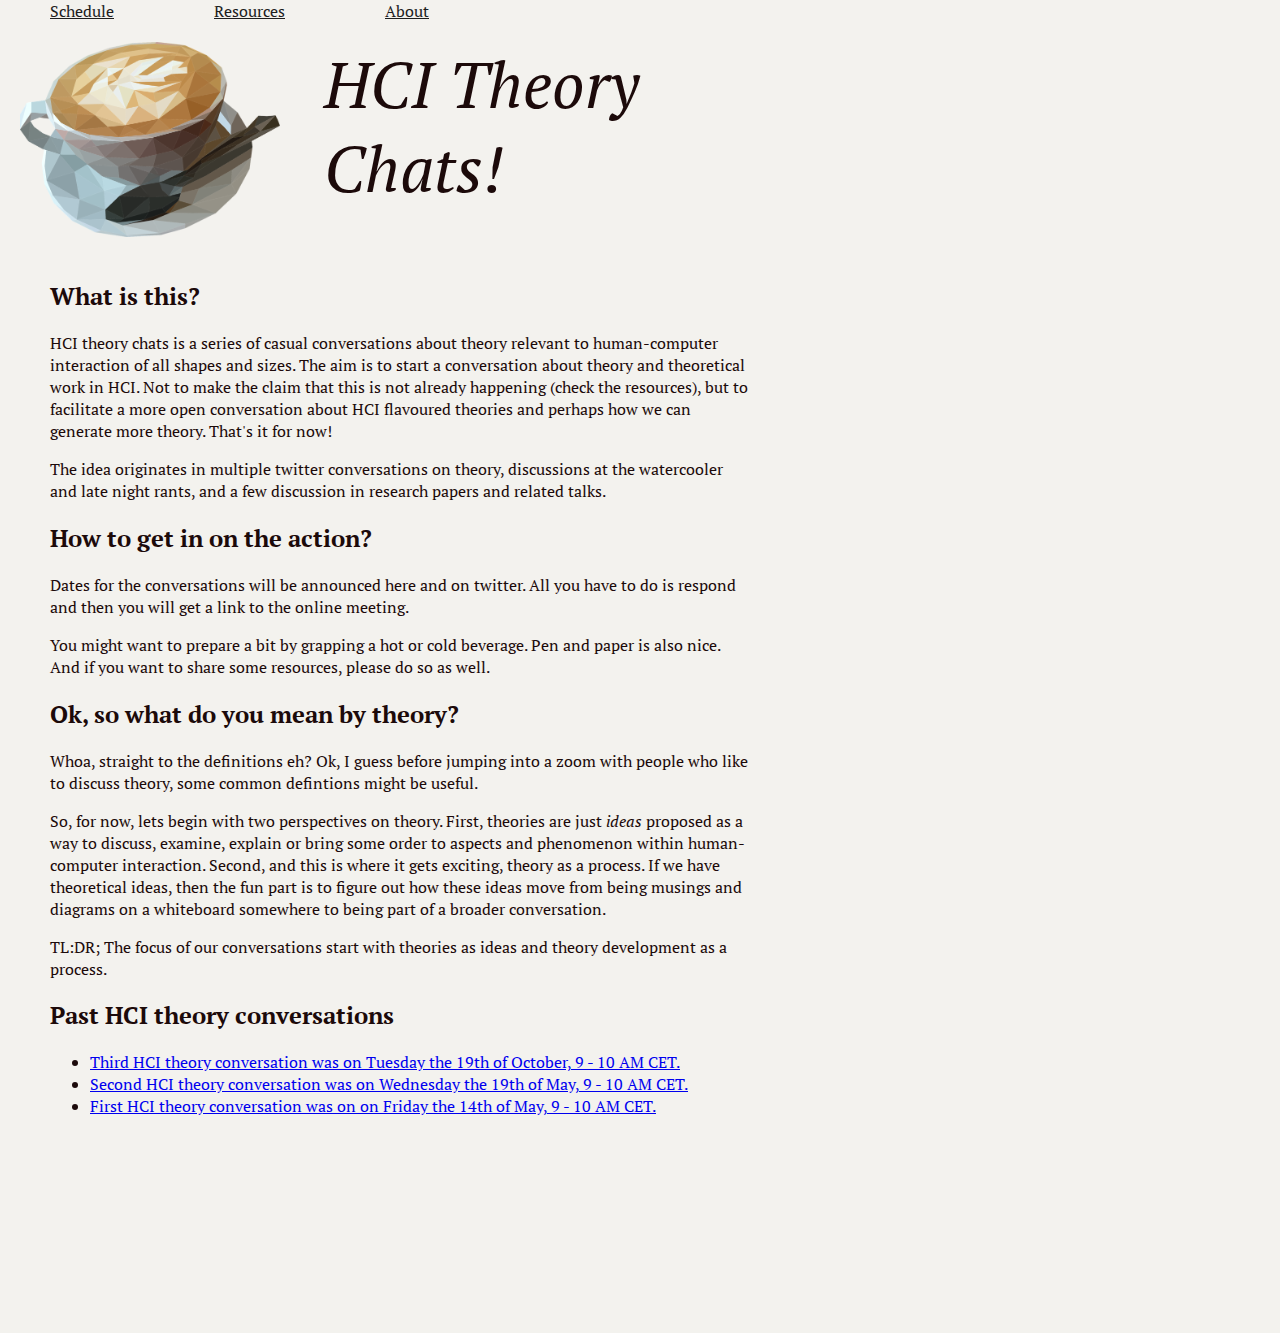
<file: index.html>
<html>
<head>
    <link href="https://fonts.googleapis.com/css2?family=PT+Serif&display=swap" rel="stylesheet">   
    <link rel="stylesheet" href="style.css">
    <meta charset="utf-8"/>
</head>
<body>
    <div id="header">
        <a href="schedule.html">Schedule</a><a href="resources.html">Resources</a><a
            href="/">About</a><br />
        <img src="images/coffee.png" width="260px" alt="coffee cup"><!-- Image by <a href="https://pixabay.com/users/dawnydawny-2157612/?utm_source=link-attribution&amp;utm_medium=referral&amp;utm_campaign=image&amp;utm_content=2460226">dawnydawny</a> from <a href="https://pixabay.com/?utm_source=link-attribution&amp;utm_medium=referral&amp;utm_campaign=image&amp;utm_content=2460226">Pixabay</a>-->
            <h1><i>HCI Theory Chats!</i></h1>
    </div>
    <div id="text">
        <h2>What is this?</h2>
        <p>HCI theory chats is a series of casual conversations about theory relevant to human-computer
            interaction of all shapes and sizes. The aim is to start a conversation about theory and theoretical work in
            HCI. Not to make the claim that this is not already happening (check the resources), but to facilitate a
            more open conversation about HCI flavoured theories and perhaps how we can generate more theory. That&#39;s
            it for now!</p>
        <p>The idea originates in multiple twitter conversations on theory, discussions at the watercooler and late
            night rants, and a few discussion in research papers and related talks. </p>
        <h2>How to get in on the action?</h2>
        <p>Dates for the conversations will be announced here and on twitter. All you have to do is respond and then you
            will get a link to the online meeting. </p>
        <p>You might want to prepare a bit by grapping a hot or cold beverage. Pen and paper is also nice. And if you
            want to share some resources, please do so as well.</p>
        <h2>Ok, so what do you mean by theory?</h2>
        <p>Whoa, straight to the definitions eh? Ok, I guess before jumping into a zoom with people who like to discuss
            theory, some common defintions might be useful. </p>
        <p>So, for now, lets begin with two perspectives on theory. First, theories are just <em>ideas</em> proposed as
            a way to discuss, examine, explain or bring some order to aspects and phenomenon within human-computer
            interaction. Second, and this is where it gets exciting, theory as a process. If we have theoretical ideas,
            then the fun part is to figure out how these ideas move from being musings and diagrams on a whiteboard
            somewhere to being part of a broader conversation. </p>
        <p>TL:DR; The focus of our conversations start with theories as ideas and theory development as a process. </p>

        <h2>Past HCI theory conversations</h2>
        <ul>
            <li><a href="hci-theory-conversations-session-3.html">Third HCI theory conversation was on Tuesday the 19th of October, 9 - 10 AM CET.</a></li>
            <li><a href="hci-theory-conversations-session-2.html">Second HCI theory conversation was on Wednesday the 19th of May, 9 - 10 AM CET.</a></li>
            <li><a href="hci-theory-conversations-session-1.html">First HCI theory conversation was on on Friday the 14th of May, 9 - 10 AM CET.</a></li>
        </ul>
    </div>
</body>


</html>
</file>
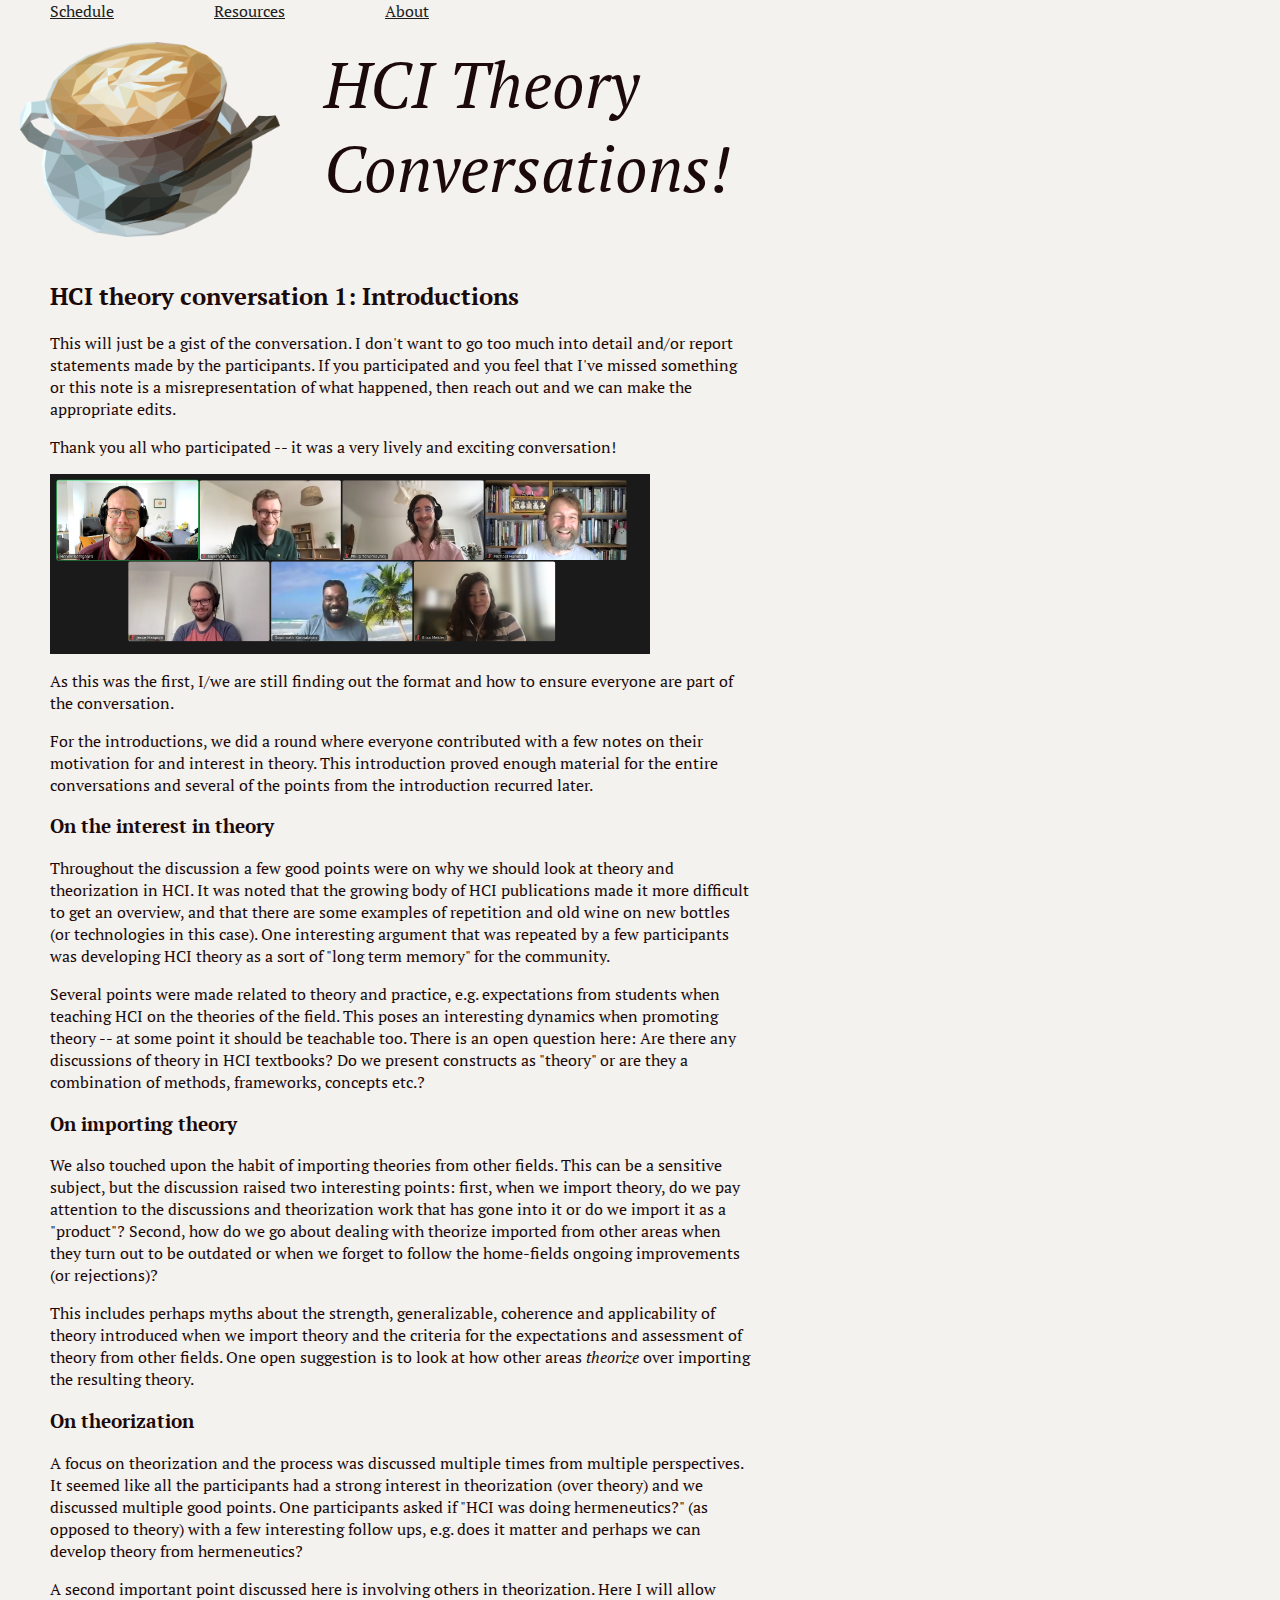
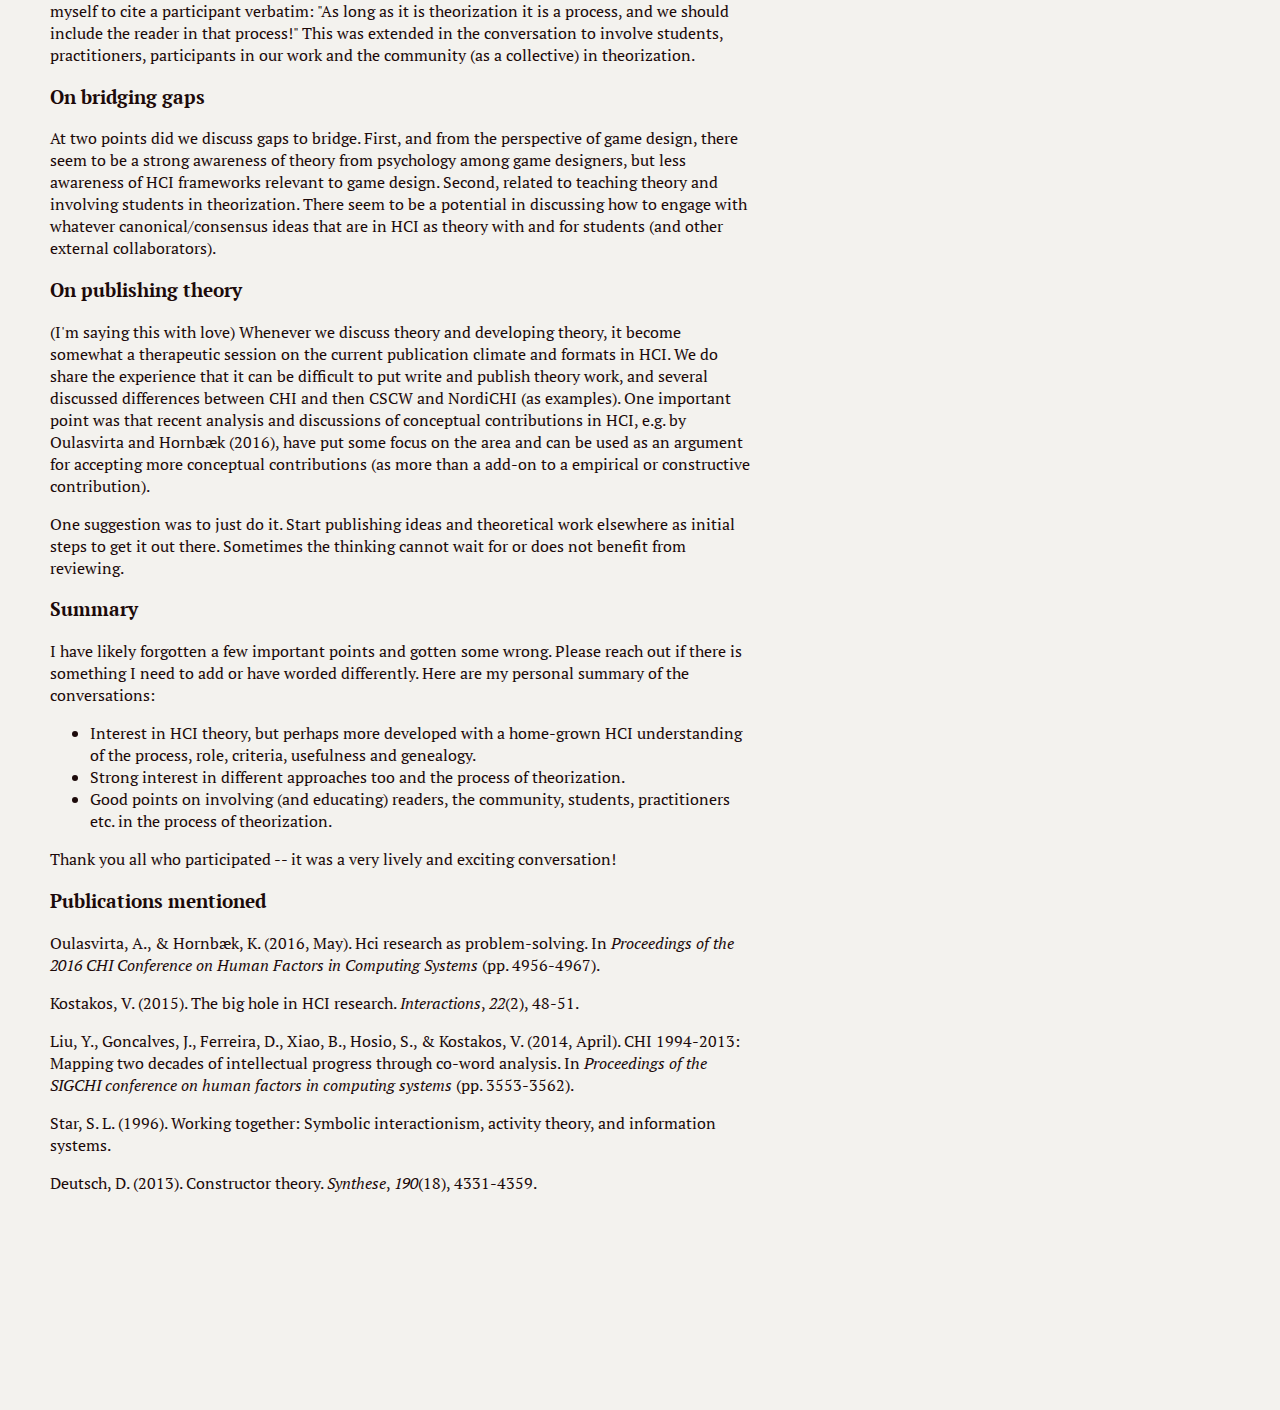
<file: hci-theory-conversations-session-1.html>
<html>
<head>
    <link href="https://fonts.googleapis.com/css2?family=PT+Serif&display=swap" rel="stylesheet">   
    <link rel="stylesheet" href="style.css">
    <meta charset="utf-8"/>
</head>
<body>
    <div id="header">
        <a href="schedule.html">Schedule</a><a href="resources.html">Resources</a><a
            href="/">About</a><br />
        <img src="images/coffee.png" width="260px" alt="coffee cup"><!-- Image by <a href="https://pixabay.com/users/dawnydawny-2157612/?utm_source=link-attribution&amp;utm_medium=referral&amp;utm_campaign=image&amp;utm_content=2460226">dawnydawny</a> from <a href="https://pixabay.com/?utm_source=link-attribution&amp;utm_medium=referral&amp;utm_campaign=image&amp;utm_content=2460226">Pixabay</a>-->
            <h1><i>HCI Theory Conversations!</i></h1>
    </div>
    <div id="text">
       
        <h2>HCI theory conversation 1: Introductions</h2>
        <p>This will just be a gist of the conversation. I don&#39;t want to go too much into detail and/or report statements made by the participants. If you participated and you feel that I&#39;ve missed something or this note is a misrepresentation of what happened, then reach out and we can make the appropriate edits.</p>
<p>Thank you all who participated -- it was a very lively and exciting conversation!</p>
<img class="participants" src="images/theory-coffee-1.png" width="600px" alt="participants from the first session">
<p>As this was the first,  I/we are still finding out the format and how to ensure everyone are part of the conversation. </p>
<p>For the introductions, we did a round where everyone contributed with a few notes on their motivation for and interest in theory. This introduction proved enough material for the entire conversations and several of the points from the introduction recurred later.</p>
<h3>On the interest in theory</h3>
<p>Throughout the discussion a few good points were on why we should look at theory and theorization in HCI. It was noted that the growing body of HCI publications made it more difficult to get an overview, and that there are some examples of repetition and old wine on new bottles (or technologies in this case). One interesting argument that was repeated by a few participants was developing HCI theory as a sort of &quot;long term memory&quot; for the community. </p>
<p>Several points were made related to theory and practice, e.g. expectations from students when teaching HCI on the theories of the field. This poses an interesting dynamics when promoting theory -- at some point it should be teachable too. There is an open question here: Are there any discussions of theory in HCI textbooks? Do we present constructs as &quot;theory&quot; or are they a combination of methods, frameworks, concepts etc.? </p>
<h3>On importing theory</h3>
<p>We also touched upon the habit of importing theories from other fields. This can be a sensitive subject, but the discussion raised two interesting points: first, when we import theory, do we pay attention to the discussions and theorization work that has gone into it or do we import it as a &quot;product&quot;? Second, how do we go about dealing with theorize imported from other areas when they turn out to be outdated or when we forget to follow the home-fields ongoing improvements (or rejections)?</p>
<p>This includes perhaps myths about the strength, generalizable, coherence and applicability of theory introduced when we import theory and the criteria for the expectations and assessment of theory from other fields. One open suggestion is to look at how other areas <em>theorize</em> over importing the resulting theory. </p>
<h3>On theorization</h3>
<p>A focus on theorization and the process was discussed multiple times from multiple perspectives. It seemed like all the participants had a strong interest in theorization (over theory) and we discussed multiple good points. One participants asked if &quot;HCI was doing hermeneutics?&quot; (as opposed to theory) with a few interesting follow ups, e.g. does it matter and perhaps we can develop theory from hermeneutics?  </p>
<p>A second important point discussed here is involving others in theorization. Here I will allow myself to cite a participant verbatim: &quot;As long as it is theorization it is a process, and we should include the reader in that process!&quot;  This was extended in the conversation to involve students, practitioners, participants in our work and the community (as a collective) in theorization. </p>
<h3>On bridging gaps </h3>
<p>At two points did we discuss gaps to bridge. First, and from the perspective of game design, there seem to be a strong awareness of theory from psychology among game designers, but less  awareness of HCI frameworks relevant to game design. Second, related to teaching theory and involving students in theorization. There seem to be a potential in discussing how to engage with whatever canonical/consensus ideas that are in HCI as theory with and for students (and other external collaborators). </p>
<h3>On publishing theory</h3>
<p>(I'm saying this with love) Whenever we discuss theory and developing theory, it become somewhat a therapeutic session on the current publication climate and formats in HCI. We do share the experience that it can be difficult to put  write and publish theory work, and several discussed differences between CHI and then CSCW and NordiCHI (as examples). One important point was that recent analysis and discussions of conceptual contributions in HCI, e.g. by Oulasvirta and Hornbæk (2016),  have put some focus on the area and can be used as an argument for accepting more conceptual contributions (as more than a add-on to a empirical or constructive contribution).</p>
<p>One suggestion was to just do it. Start publishing ideas and theoretical work elsewhere as initial steps to get it out there. Sometimes the thinking cannot wait for or does not benefit from reviewing.</p>
<h3>Summary</h3>
<p>I have likely forgotten a few important points and gotten some wrong. Please reach out if there is something I need to add or have worded differently. Here are my personal summary of the conversations:</p>
<ul>
<li>Interest in HCI theory, but perhaps more developed with a home-grown HCI understanding of the process, role, criteria, usefulness and genealogy.</li>
<li>Strong interest in different approaches too and the process of theorization. </li>
<li>Good points on involving (and educating) readers, the community,  students, practitioners etc. in the process of theorization.</li>
</ul>
<p>Thank you all who participated -- it was a very lively and exciting conversation!</p>
<h3>Publications mentioned</h3>
<p>Oulasvirta, A., &amp; Hornbæk, K. (2016, May). Hci research as problem-solving. In <em>Proceedings of the 2016 CHI Conference on Human Factors in Computing Systems</em> (pp. 4956-4967).</p>
<p>Kostakos, V. (2015). The big hole in HCI research. <em>Interactions</em>, <em>22</em>(2), 48-51.</p>
<p>Liu, Y., Goncalves, J., Ferreira, D.,  Xiao, B., Hosio, S., &amp; Kostakos, V. (2014, April). CHI 1994-2013:  Mapping two decades of intellectual progress through co-word analysis.  In <em>Proceedings of the SIGCHI conference on human factors in computing systems</em> (pp. 3553-3562).</p>
<p>Star, S. L. (1996). Working together: Symbolic interactionism, activity theory, and information systems.</p>
<p>Deutsch, D. (2013). Constructor theory. <em>Synthese</em>, <em>190</em>(18), 4331-4359. </p>

    </div>
</body>


</html>
</file>
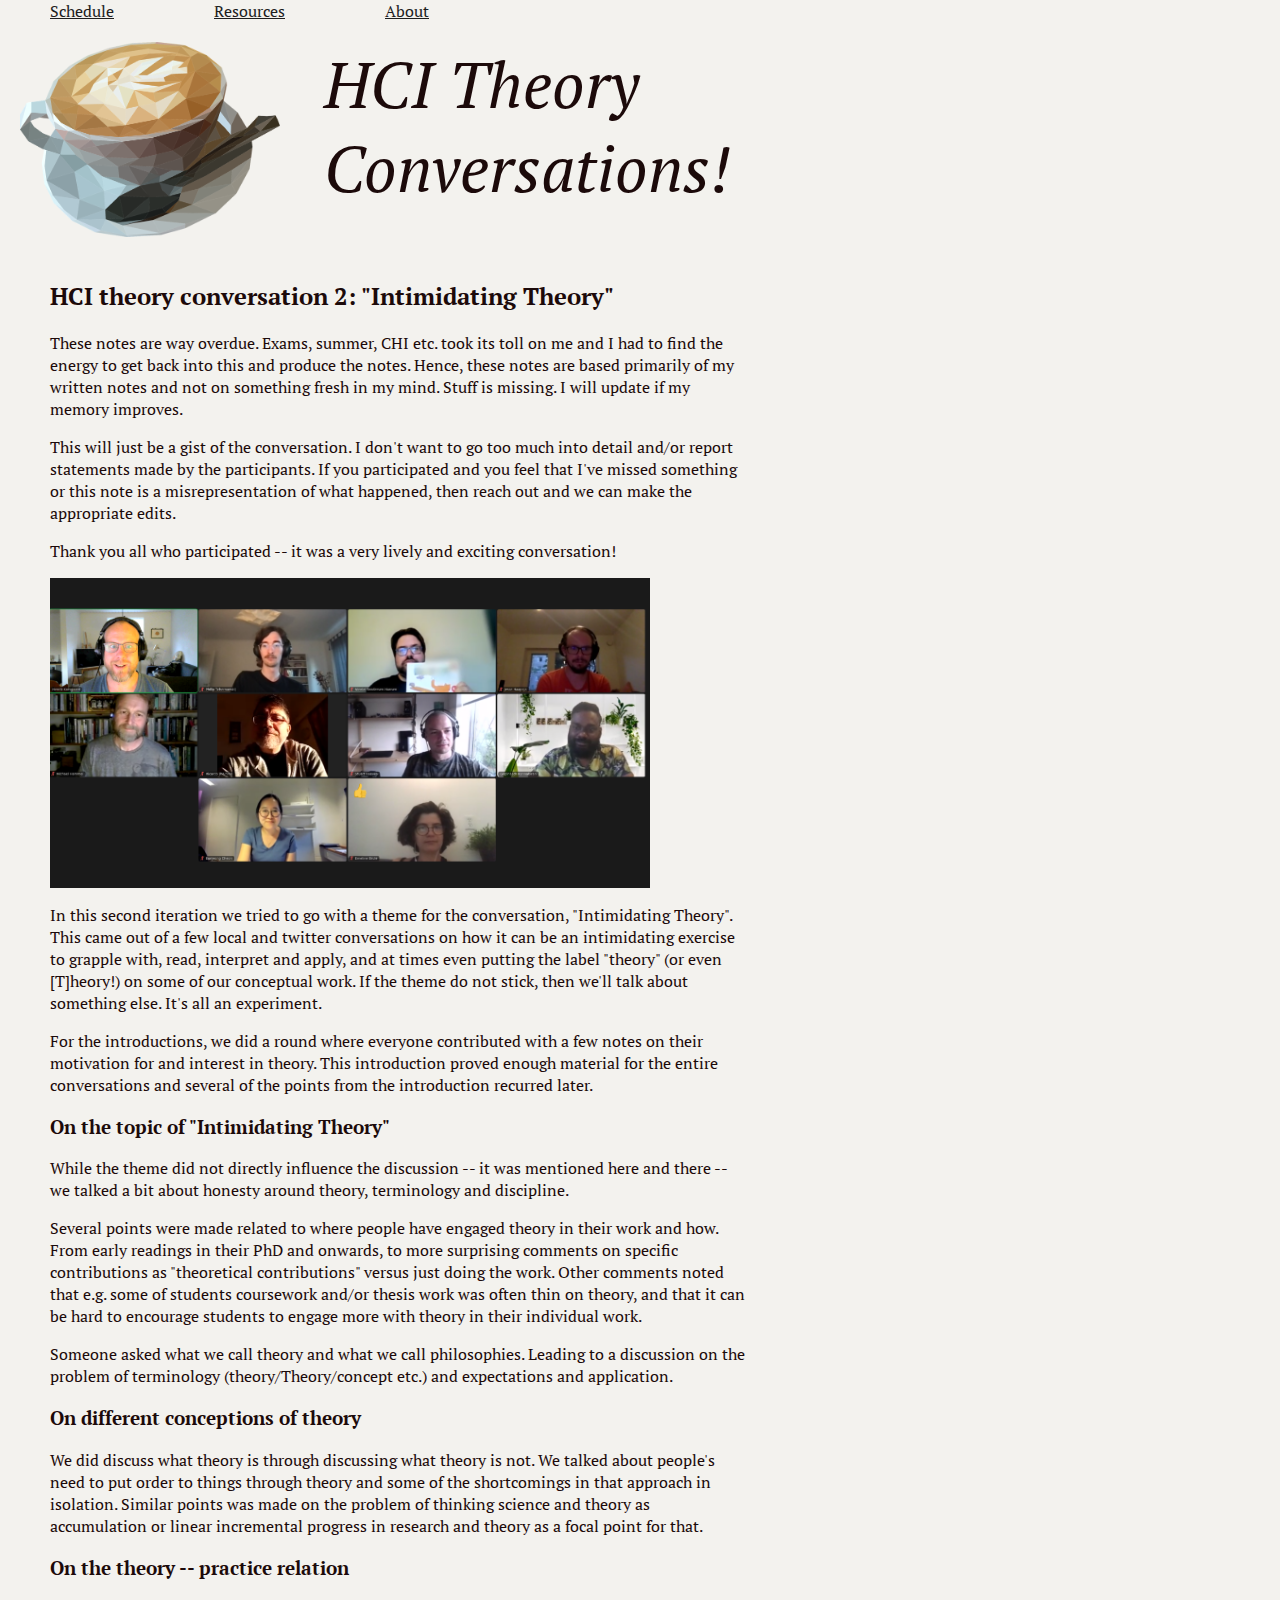
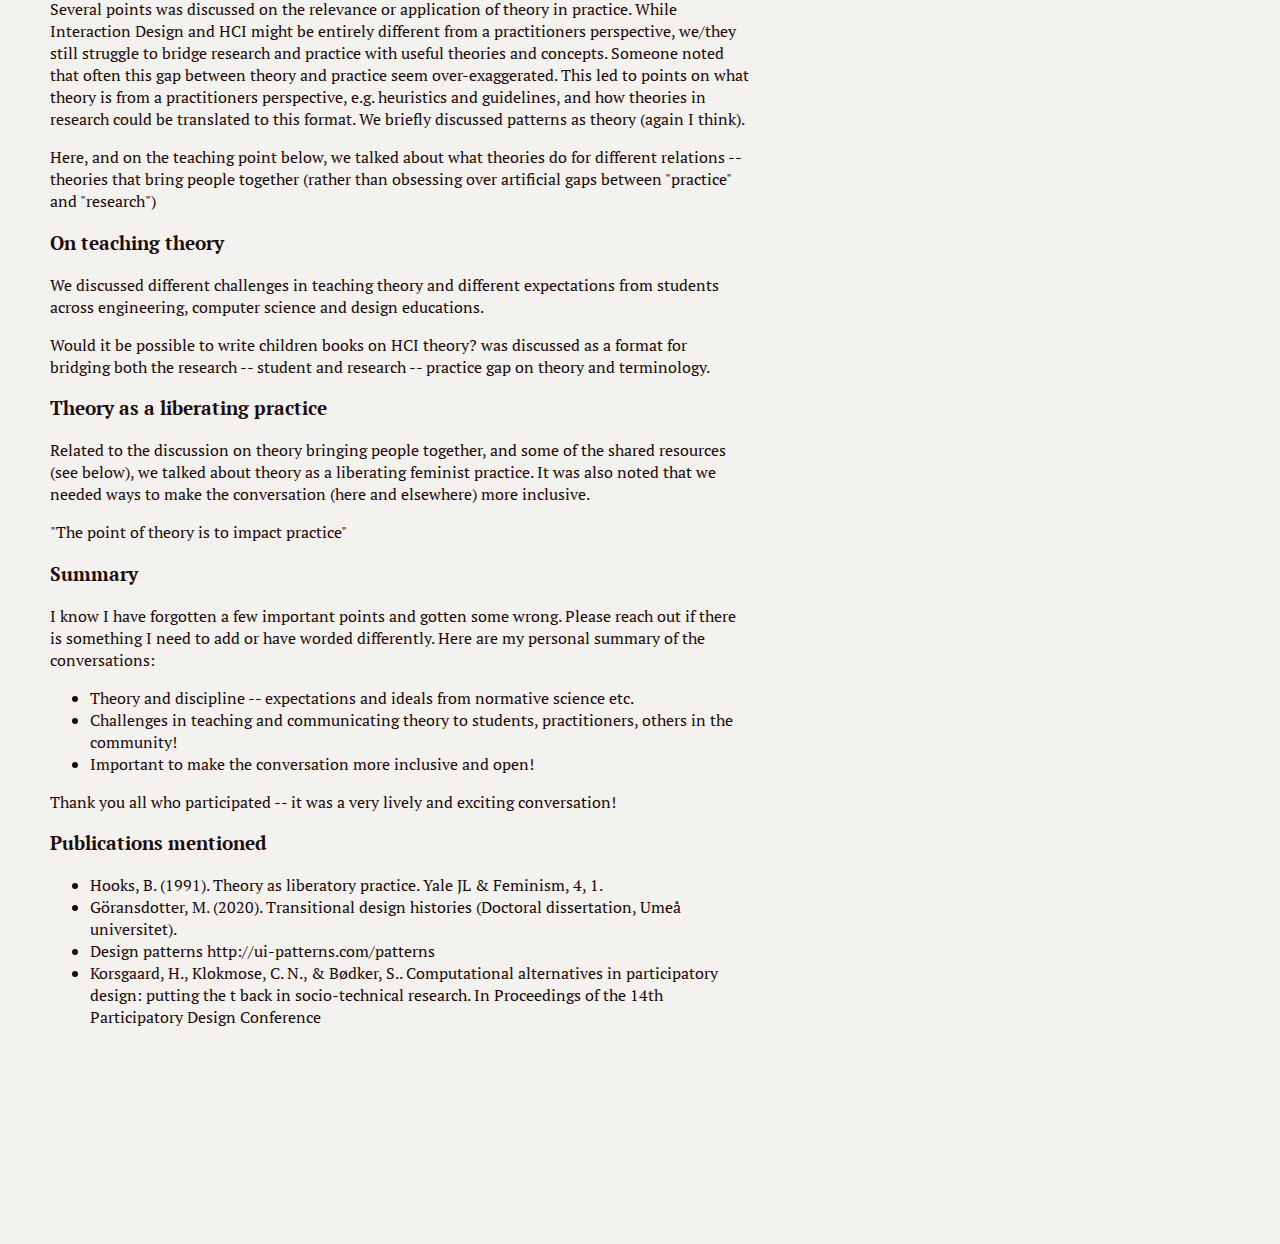
<file: hci-theory-conversations-session-2.html>
<html>
<head>
    <link href="https://fonts.googleapis.com/css2?family=PT+Serif&display=swap" rel="stylesheet">   
    <link rel="stylesheet" href="style.css">
    <meta charset="utf-8"/>
</head>
<body>
    <div id="header">
        <a href="schedule.html">Schedule</a><a href="resources.html">Resources</a><a
            href="/">About</a><br />
        <img src="images/coffee.png" width="260px" alt="coffee cup"><!-- Image by <a href="https://pixabay.com/users/dawnydawny-2157612/?utm_source=link-attribution&amp;utm_medium=referral&amp;utm_campaign=image&amp;utm_content=2460226">dawnydawny</a> from <a href="https://pixabay.com/?utm_source=link-attribution&amp;utm_medium=referral&amp;utm_campaign=image&amp;utm_content=2460226">Pixabay</a>-->
            <h1><i>HCI Theory Conversations!</i></h1>
    </div>
    <div id="text">
       
        <h2>HCI theory conversation 2: "Intimidating Theory"</h2>
        <p>These notes are way overdue. Exams, summer, CHI etc. took its toll on me and I had to find the energy to get back into this and produce the notes. Hence, these notes are based primarily of my written notes and not on something fresh in my mind. Stuff is missing. I will update if my memory improves.</p>
        
        <p>This will just be a gist of the conversation. I don&#39;t want to go too much into detail and/or report statements made by the participants. If you participated and you feel that I&#39;ve missed something or this note is a misrepresentation of what happened, then reach out and we can make the appropriate edits.</p>
<p>Thank you all who participated -- it was a very lively and exciting conversation!</p>
<img class="participants" src="images/theory-coffee-2.png" width="600px" alt="participants from the second session">

<p>In this second iteration we tried to go with a theme for the conversation, "Intimidating Theory". This came out of a few local and twitter conversations on how it can be an intimidating exercise to grapple with, read, interpret and apply, and at times even putting the label "theory" (or even [T]heory!) on some of our conceptual work. If the theme do not stick, then we'll talk about something else. It's all an experiment.</p>
<p>For the introductions, we did a round where everyone contributed with a few notes on their motivation for and interest in theory. This introduction proved enough material for the entire conversations and several of the points from the introduction recurred later.</p>

<h3>On the topic of "Intimidating Theory"</h3>
<p>While the theme did not directly influence the discussion -- it was mentioned here and there -- we talked a bit about honesty around theory, terminology and discipline.</p>
<p>Several points were made related to where people have engaged theory in their work and how. From early readings in their PhD and onwards, to more surprising comments on specific contributions as "theoretical contributions" versus just doing the work. Other comments noted that e.g. some of students coursework and/or thesis work was often thin on theory, and that it can be hard to encourage students to engage more with theory in their individual work.</p>
<p>Someone asked what we call theory and what we call philosophies. Leading to a discussion on the problem of terminology (theory/Theory/concept etc.) and expectations and application.</p>

<h3>On different conceptions of theory</h3>
<p>We did discuss what theory is through discussing what theory is not.  We talked about people's need to put order to things through theory and  some of the shortcomings in that approach in isolation. Similar points  was made on the problem of thinking science and theory as accumulation  or linear incremental progress in research and theory as a focal point for that.</p>

<h3>On the theory -- practice relation</h3>
<p>Several points was discussed on the relevance or application of theory in practice. While Interaction Design and HCI might be entirely different from a practitioners perspective, we/they still struggle to bridge research and practice with useful theories and concepts. Someone noted that often this gap between theory and practice seem over-exaggerated. This led to points on what theory is from a practitioners perspective, e.g. heuristics and guidelines, and how theories in research could be translated to this format. We briefly discussed patterns as theory (again I think).</p>
<p>Here, and on the teaching point below, we talked about what theories do for different relations -- theories that bring people together (rather than obsessing over artificial gaps between "practice" and "research")</p>

<h3>On teaching theory</h3>
<p>We discussed different challenges in teaching theory and different expectations from students across engineering, computer science and design educations.</p>
<p>Would it be possible to write children books on HCI theory? was  discussed as a format for bridging both the research -- student and  research -- practice gap on theory and terminology.</p>

<h3>Theory as a liberating practice</h3>
<p>Related to the discussion on theory bringing people together, and some of the shared resources (see below), we talked about theory as a liberating feminist practice. It was also noted that we needed ways to make the conversation (here and elsewhere) more inclusive.</p>
<p>"The point of theory is to impact practice"</p>

<h3>Summary</h3>
<p>I know I have forgotten a few important points and gotten some wrong. Please reach out if there is something I need to add or have worded differently. Here are my personal summary of the conversations:</p>
<ul>
<li>Theory and discipline -- expectations and ideals from normative science etc.</li>
<li>Challenges in teaching and communicating theory to students, practitioners, others in the community!</li>
<li>Important to make the conversation more inclusive and open!</li>
</ul>
<p>Thank you all who participated -- it was a very lively and exciting conversation!</p>
<h3>Publications mentioned</h3>
<ul>
<li>Hooks, B. (1991). Theory as liberatory practice. Yale JL & Feminism, 4, 1.</li>
<li>Göransdotter, M. (2020). Transitional design histories (Doctoral dissertation, Umeå universitet).</li>
<li>Design patterns http://ui-patterns.com/patterns</li>
<li>Korsgaard, H., Klokmose, C. N., & Bødker, S.. Computational alternatives in participatory design: putting the t back in socio-technical research. In Proceedings of the 14th Participatory Design Conference</li>
</ul>
</div>
</body>


</html>
</file>
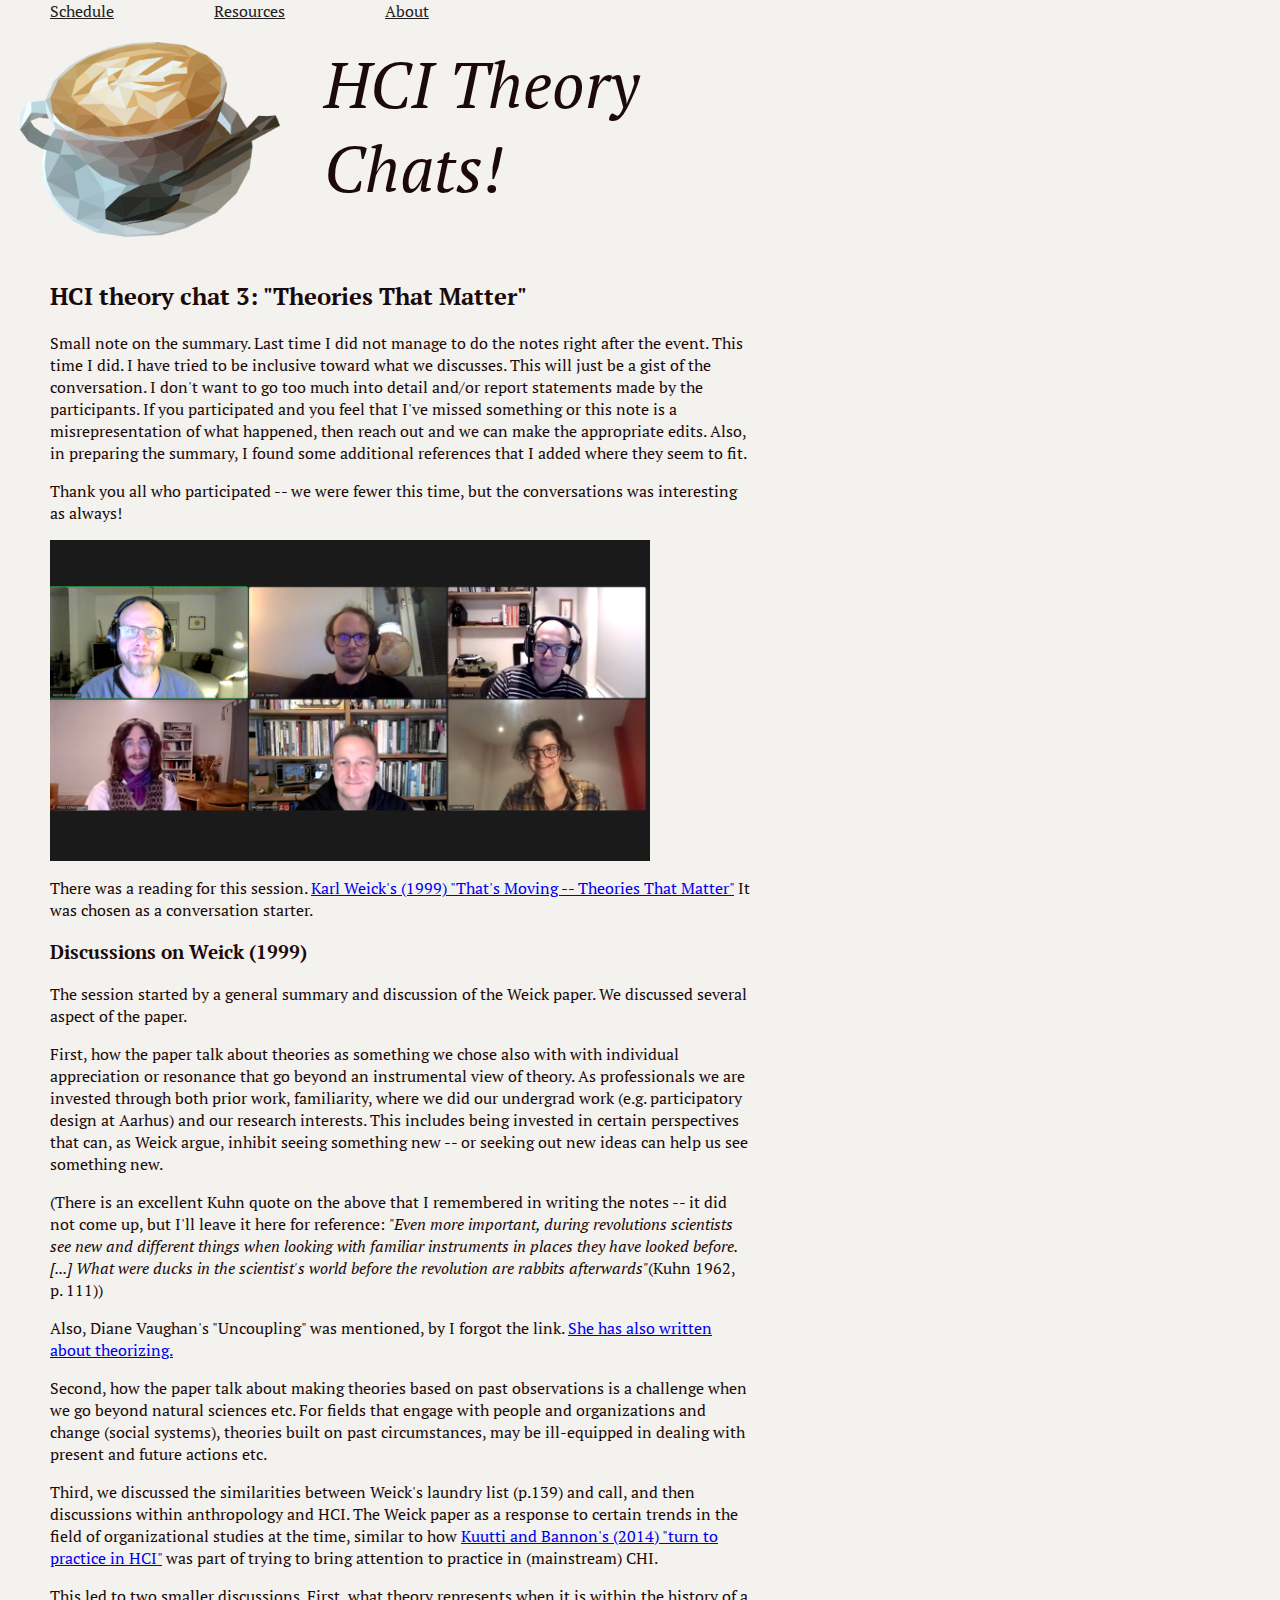
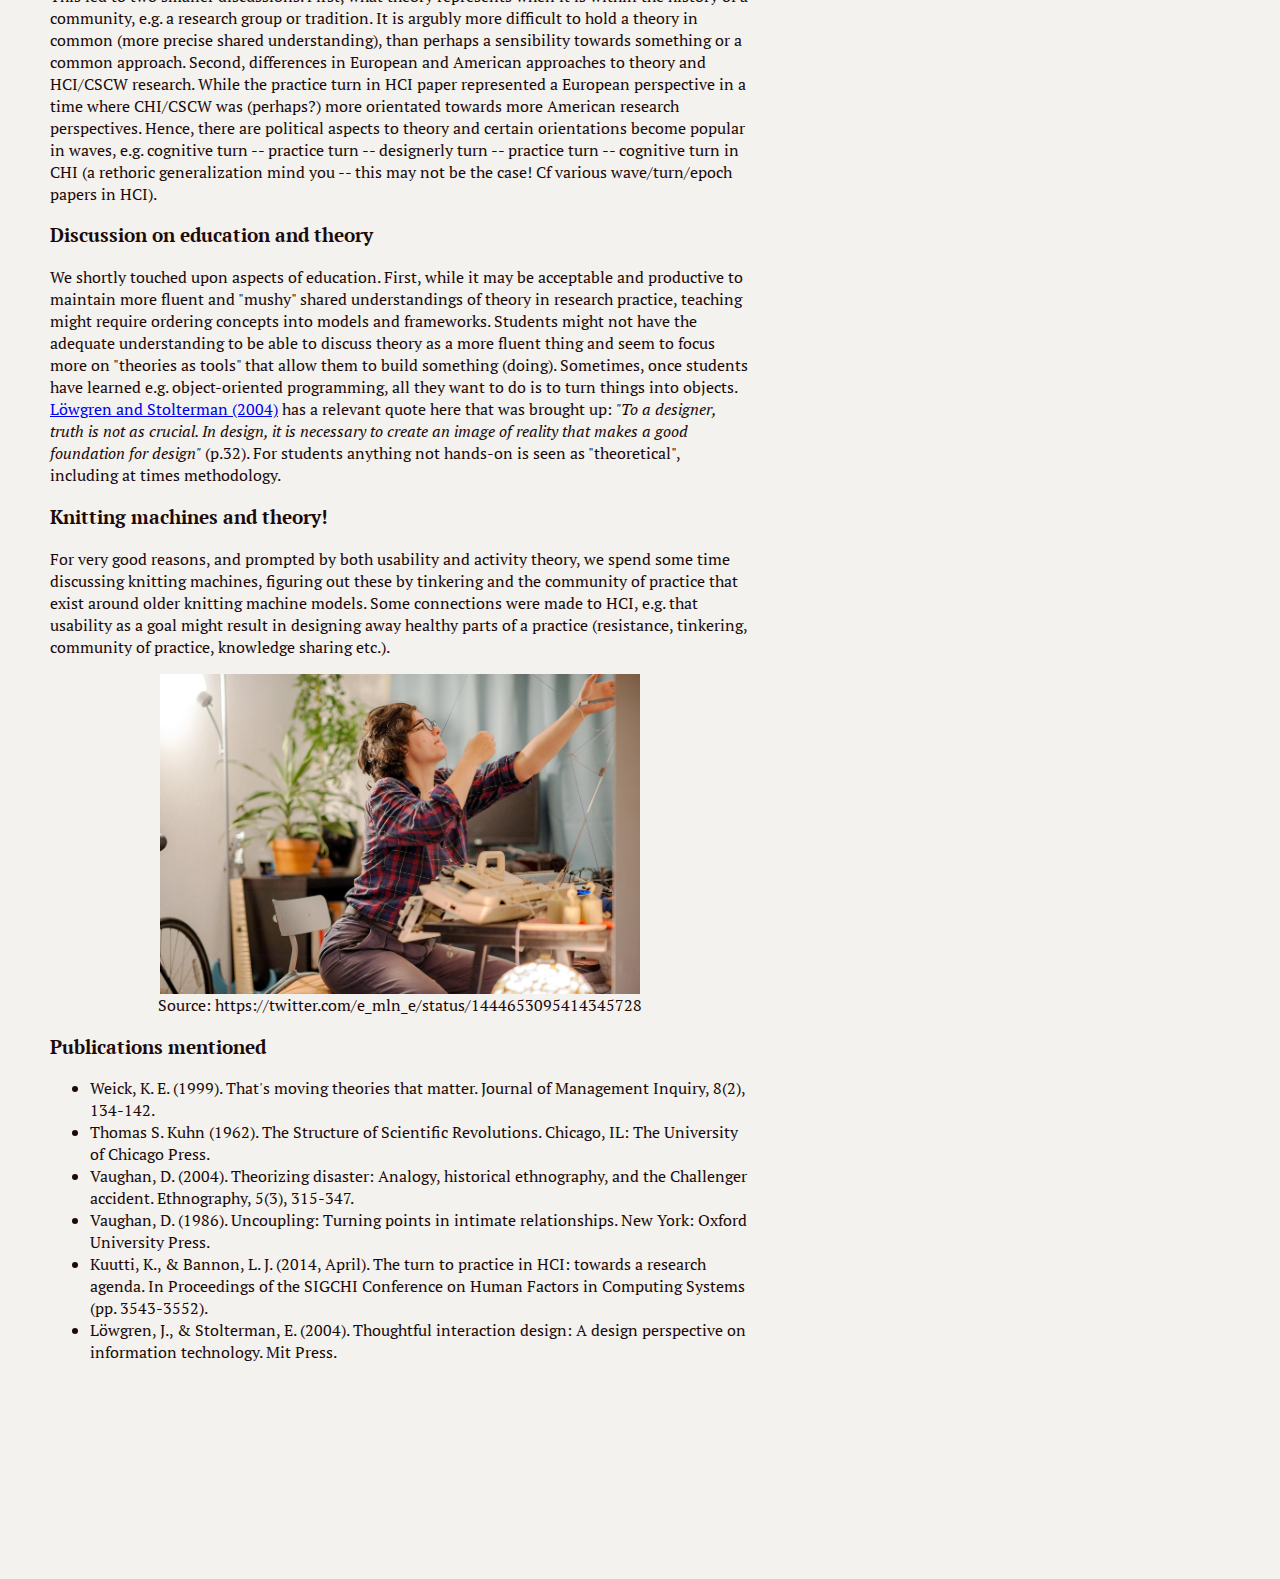
<file: hci-theory-conversations-session-3.html>
<html>
<head>
    <link href="https://fonts.googleapis.com/css2?family=PT+Serif&display=swap" rel="stylesheet">   
    <link rel="stylesheet" href="style.css">
    <meta charset="utf-8"/>
</head>
<body>
    <div id="header">
        <a href="schedule.html">Schedule</a><a href="resources.html">Resources</a><a
            href="/">About</a><br />
        <img src="images/coffee.png" width="260px" alt="coffee cup"><!-- Image by <a href="https://pixabay.com/users/dawnydawny-2157612/?utm_source=link-attribution&amp;utm_medium=referral&amp;utm_campaign=image&amp;utm_content=2460226">dawnydawny</a> from <a href="https://pixabay.com/?utm_source=link-attribution&amp;utm_medium=referral&amp;utm_campaign=image&amp;utm_content=2460226">Pixabay</a>-->
            <h1><i>HCI Theory Chats!</i></h1>
    </div>
    <div id="text">
       
        <h2>HCI theory chat 3: "Theories That Matter"</h2>
        <p>Small note on the summary. Last time I did not manage to do the notes right after the event. This time I did. I have tried to be inclusive toward what we discusses. This will just be a gist of the conversation. I don&#39;t want to go too much into detail and/or report statements made by the participants. If you participated and you feel that I&#39;ve missed something or this note is a misrepresentation of what happened, then reach out and we can make the appropriate edits. Also, in preparing the summary, I found some additional references that I added where they seem to fit.</p>
<p>Thank you all who participated -- we were fewer this time, but the conversations was interesting as always!</p>
<img class="participants" src="images/theory-coffee-3.png" width="600px" alt="participants from the third session">

<p>There was a reading for this session. <a href="https://journals.sagepub.com/doi/pdf/10.1177/105649269982005">Karl Weick's (1999) "That's Moving -- Theories That Matter"</a> It was chosen as a conversation starter. </p>

<h3>Discussions on Weick (1999)</h3>
<p>The session started by a general summary and discussion of the Weick paper.  We discussed several aspect of the paper.</p>
<p>First, how the paper talk about theories as something we chose also with with individual appreciation or resonance that go beyond an instrumental view of theory. As professionals we are invested through both prior work, familiarity, where we did our undergrad work (e.g. participatory design at Aarhus) and our research interests. This includes being invested in certain perspectives that can, as Weick argue, inhibit seeing something new -- or seeking out new ideas can help us see something new.</p>

<p>(There is an excellent Kuhn quote on the above that I remembered in writing the notes -- it did not come up, but I'll leave it here for reference: <i>"Even more important, during revolutions scientists see new and different things when looking with familiar instruments in places they have looked before. [...] What were ducks in the scientist's world before the revolution are rabbits afterwards"</i>(Kuhn 1962, p. 111))</p>

<p>Also, Diane Vaughan's "Uncoupling" was mentioned, by I forgot the link. <a href="https://journals.sagepub.com/doi/pdf/10.1177/1466138104045659">She has also written about theorizing.</a></p>

<p>Second, how the paper talk about making theories based on past observations is a challenge when we go beyond natural sciences etc. For fields that engage with people and organizations and change (social systems), theories built on past circumstances, may be ill-equipped in dealing with present and future actions etc. </p>

<p>Third, we discussed the similarities between Weick's laundry list (p.139) and call, and then discussions within anthropology and HCI. The Weick paper as a response to certain trends in the field of organizational studies at the time, similar to how <a href="https://dl.acm.org/doi/abs/10.1145/2556288.2557111">Kuutti and Bannon's (2014) "turn to practice in HCI"</a> was part of trying to bring attention to practice in (mainstream) CHI.  
</p>

<p>
This led to two smaller discussions. First, what theory represents when it is within the history of a community, e.g. a research group or tradition. It is argubly more difficult to hold a theory in common (more precise shared understanding), than perhaps a sensibility towards something or a common approach. Second, differences in European and American approaches to theory and HCI/CSCW research. While the practice turn in HCI paper represented a European perspective in a time where CHI/CSCW was (perhaps?) more orientated towards more American research perspectives. Hence, there are political aspects to theory  and certain orientations become popular in waves, e.g. cognitive turn -- practice turn -- designerly turn -- practice turn -- cognitive turn in CHI (a rethoric generalization mind you -- this may not be the case! Cf various wave/turn/epoch papers in HCI). 
</p>

<h3>Discussion on education and theory</h3>
<p>We shortly touched upon aspects of education. First, while it may be acceptable and productive to maintain more fluent and "mushy" shared understandings of theory in research practice, teaching might require ordering concepts into models and frameworks. Students might not have the adequate understanding to be able to discuss theory as a more fluent thing and seem to focus more on "theories as tools" that allow them to build something (doing). Sometimes, once students have learned e.g. object-oriented programming, all they want to do is to turn things into objects. <a href="https://mitpress.mit.edu/books/thoughtful-interaction-design">Löwgren and Stolterman (2004)</a> has a relevant quote here that was brought up: <i>"To a designer, truth is not as crucial. In design, it is necessary to create an image of
reality that makes a good foundation for design"</i> (p.32). For students anything not hands-on is seen as "theoretical", including at times methodology.</p>

<h3>Knitting machines and theory!</h3>
<p>For very good reasons, and prompted by both usability and activity theory, we spend some time discussing  knitting machines, figuring out these by tinkering and the community of practice that exist around older knitting machine models. Some connections were made to HCI, e.g. that usability as a goal might result in designing away healthy parts of a practice (resistance, tinkering, community of practice, knowledge sharing etc.). </p>

<figure style="text-align:center;">
    <img class="participants" src="images/knitting-machine.jpeg" width="480px" alt="person using a knitting machine">
    <figcaption>Source: https://twitter.com/e_mln_e/status/1444653095414345728</figcaption>
</figure>

<h3>Publications mentioned</h3>
<ul>
<li>Weick, K. E. (1999). That's moving theories that matter. Journal of Management Inquiry, 8(2), 134-142.</li>
<li> Thomas S. Kuhn (1962). The Structure of Scientific Revolutions. Chicago, IL: The University of Chicago Press.</li>
<li>Vaughan, D. (2004). Theorizing disaster: Analogy, historical ethnography, and the Challenger accident. Ethnography, 5(3), 315-347.</li>
<li>Vaughan, D. (1986). Uncoupling: Turning points in intimate relationships. New York: Oxford University Press.</li>
<li>Kuutti, K., & Bannon, L. J. (2014, April). The turn to practice in HCI: towards a research agenda. In Proceedings of the SIGCHI Conference on Human Factors in Computing Systems (pp. 3543-3552).</li>
<li>Löwgren, J., & Stolterman, E. (2004). Thoughtful interaction design: A design perspective on information technology. Mit Press.</li>
</ul>
</div>
</body>


</html>
</file>
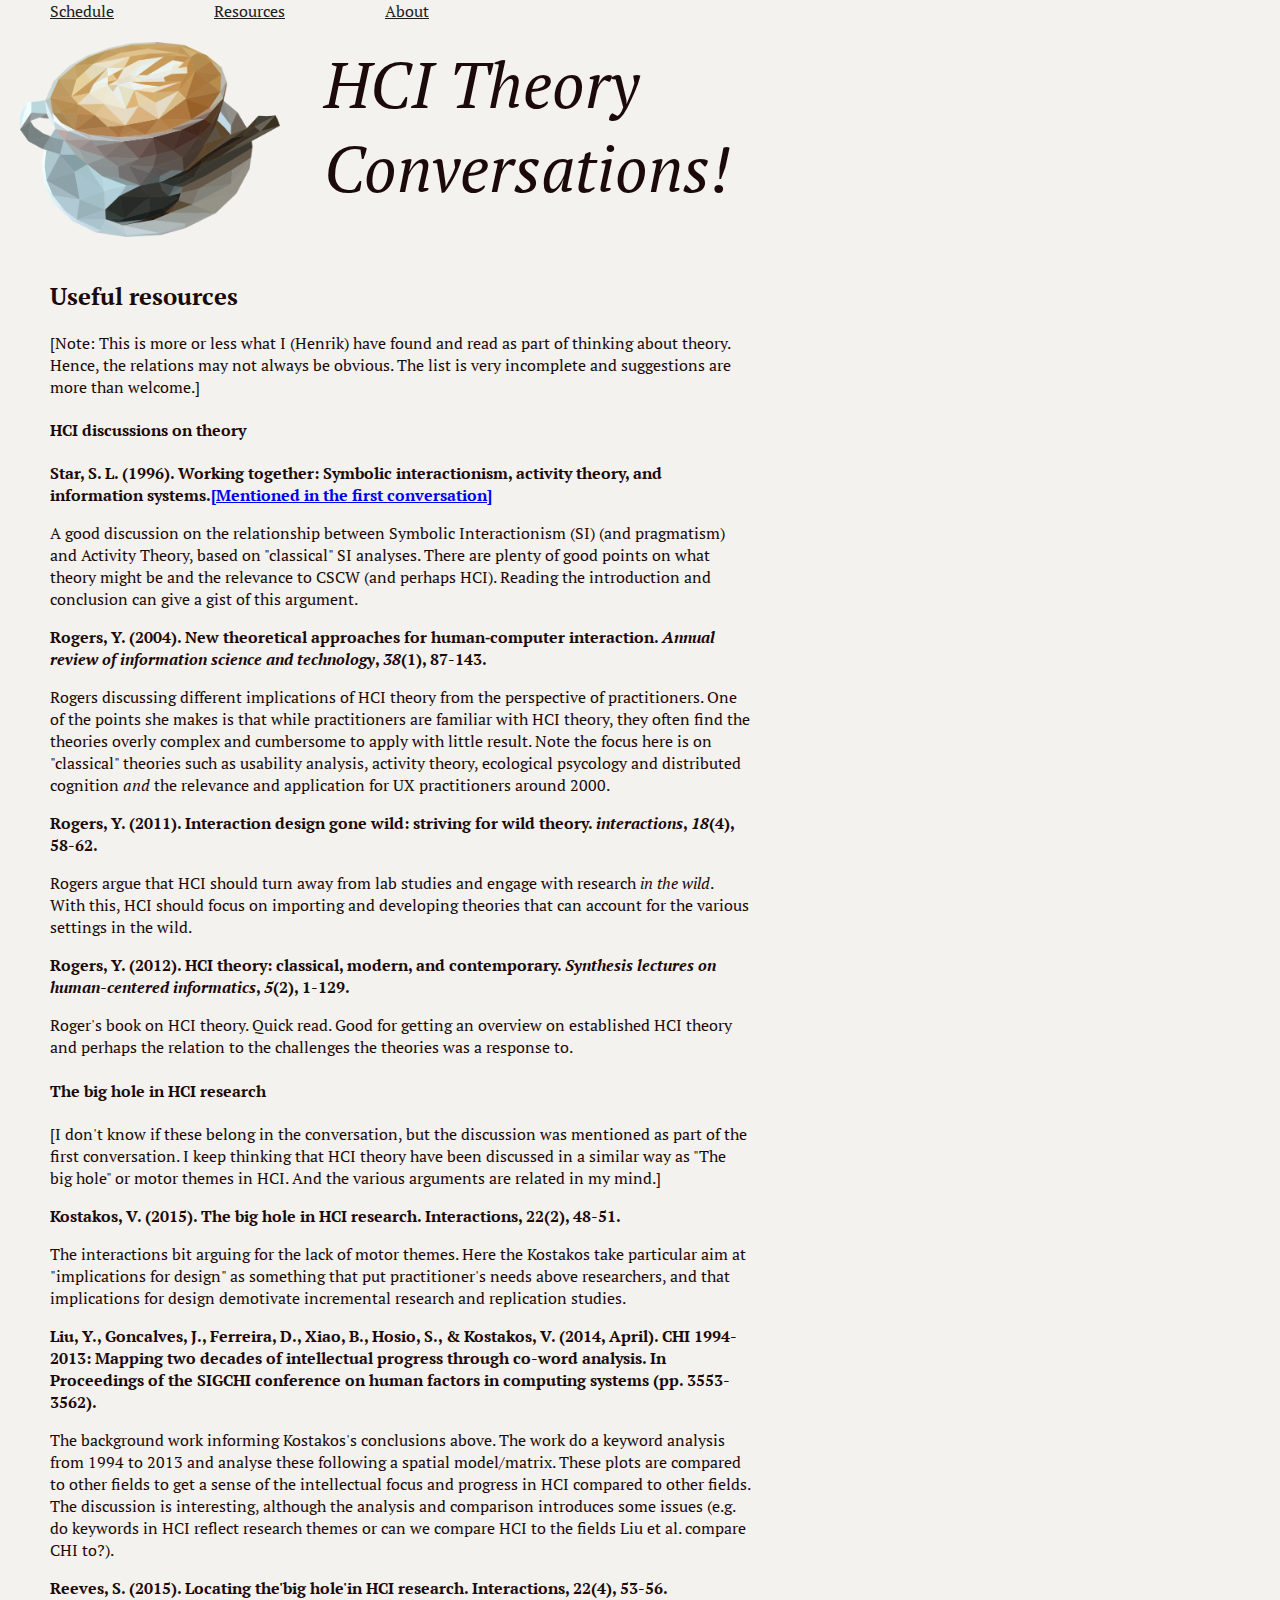
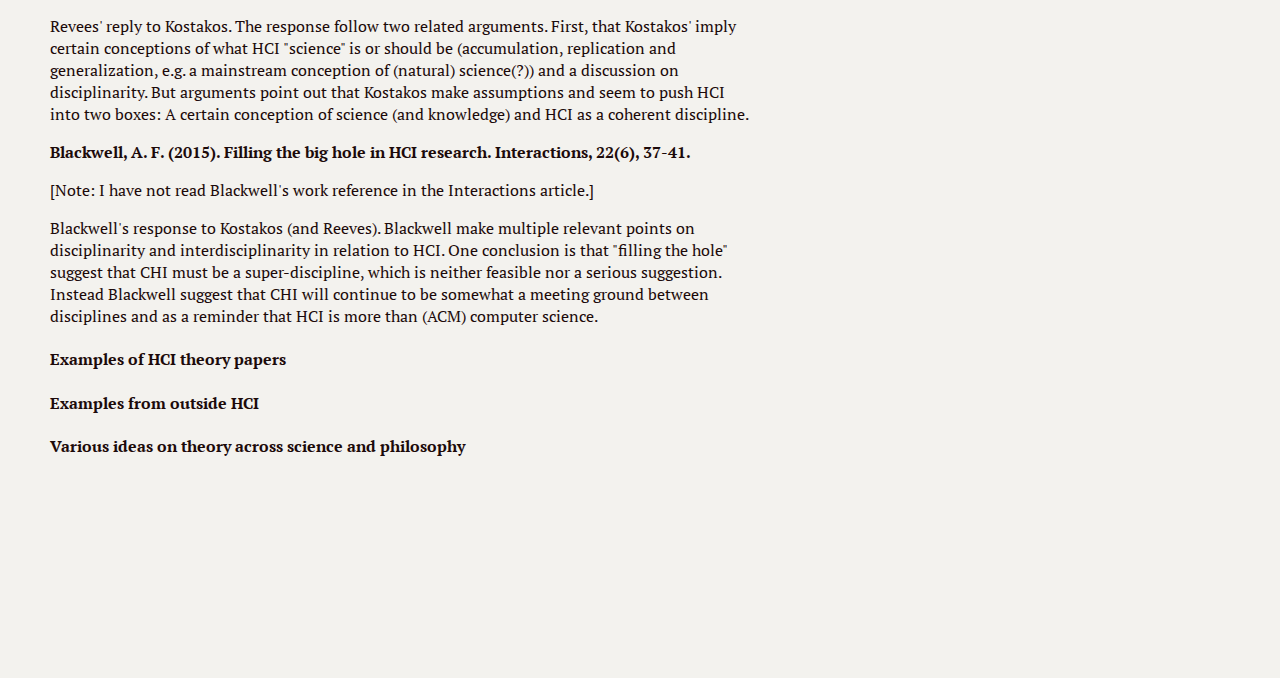
<file: resources.html>
<html>

<head>
    <link href="https://fonts.googleapis.com/css2?family=PT+Serif&display=swap" rel="stylesheet">
    <link rel="stylesheet" href="style.css">
</head>

<body>
    <div id="header">
        <a href="schedule.html">Schedule</a><a href="resources.html">Resources</a><a href="/">About</a><br />
        <img src="images/coffee.png" width="260px" alt="coffee cup">
        <!-- Image by <a href="https://pixabay.com/users/dawnydawny-2157612/?utm_source=link-attribution&amp;utm_medium=referral&amp;utm_campaign=image&amp;utm_content=2460226">dawnydawny</a> from <a href="https://pixabay.com/?utm_source=link-attribution&amp;utm_medium=referral&amp;utm_campaign=image&amp;utm_content=2460226">Pixabay</a>-->
        <h1><i>HCI Theory Conversations!</i></h1>
    </div>
    <div id="text">
        <h2>Useful resources</h2>
        <p>[Note: This is more or less what I (Henrik) have found and read as part of thinking about theory. Hence, the relations may not always be obvious. The list is very incomplete and suggestions are more than welcome.]</p>
        <h4>HCI discussions on theory</h4>
        <p><strong>Star, S. L. (1996). Working together: Symbolic interactionism, activity theory, and information systems.<a href="hci-theory-conversations-session-1.html">[Mentioned in the first conversation]</a></strong></p>
        <p>A good discussion on the relationship between Symbolic Interactionism (SI) (and pragmatism) and Activity Theory, based on "classical" SI analyses. There are plenty of good points on what theory might be and the relevance to CSCW (and perhaps HCI). Reading the introduction and conclusion can give a gist of this argument.</p>
        <p><strong>Rogers, Y. (2004). New theoretical approaches for human‐computer interaction. <em>Annual review of
                    information science and technology</em>, <em>38</em>(1), 87-143.</strong></p>
        <p>Rogers discussing different implications of HCI theory from the perspective of practitioners. One of the
            points she makes is that while practitioners are familiar with HCI theory, they often find the theories
            overly complex and cumbersome to apply with little result. Note the focus here is on &quot;classical&quot;
            theories such as usability analysis, activity theory, ecological psycology and distributed cognition
            <em>and</em> the relevance and application for UX practitioners around 2000.</p>
        <p><strong>Rogers, Y. (2011). Interaction design gone wild: striving for wild theory. <em>interactions</em>,
                <em>18</em>(4), 58-62.</strong></p>
        <p>Rogers argue that HCI should turn away from lab studies and engage with research <em>in the wild</em>. With
            this, HCI should focus on importing and developing theories that can account for the various settings in the
            wild. </p>
        <p><strong>Rogers, Y. (2012). HCI theory: classical, modern, and contemporary. <em>Synthesis lectures on human-centered informatics</em>, <em>5</em>(2), 1-129.</strong></p>
        <p>Roger&#39;s book on HCI theory. Quick read. Good for getting an overview on established HCI theory and perhaps the relation to the challenges the theories was a response to.</p>
        <h4>The big hole in HCI research</h4>
        <p>[I don't know if these belong in the conversation, but the discussion was mentioned as part of the first conversation. I keep thinking that HCI theory have been discussed in a similar way as "The big hole" or motor themes in HCI. And the various arguments are related in my mind.]</p>
        <p><strong>Kostakos, V. (2015). The big hole in HCI research. Interactions, 22(2), 48-51.</strong></p>
        <p>The interactions bit arguing for the lack of motor themes. Here the Kostakos take particular aim at "implications for design" as something that put practitioner's needs above researchers, and that implications for design demotivate incremental research and replication studies.</p>
        <p><strong>Liu, Y., Goncalves, J., Ferreira, D., Xiao, B., Hosio, S., & Kostakos, V. (2014, April). CHI 1994-2013: Mapping two decades of intellectual progress through co-word analysis. In Proceedings of the SIGCHI conference on human factors in computing systems (pp. 3553-3562).</strong></p>
        <p>The background work informing Kostakos's conclusions above. The work do a keyword analysis from 1994 to 2013 and analyse these following a spatial model/matrix. These plots are compared to other fields to get a sense of the intellectual focus and progress in HCI compared to other fields. The discussion is interesting, although the analysis and comparison introduces some issues (e.g. do keywords in HCI reflect research themes or can we compare HCI to the fields Liu et al. compare CHI to?).</p>
        <p><strong>Reeves, S. (2015). Locating the'big hole'in HCI research. Interactions, 22(4), 53-56.</strong></p>
        <p>Revees' reply to Kostakos. The response follow two related arguments. First, that Kostakos' imply certain conceptions of what HCI "science" is or should be (accumulation, replication and generalization, e.g.  a mainstream conception of (natural) science(?)) and a discussion on disciplinarity. But arguments point out that Kostakos make assumptions and seem to push HCI into two boxes: A certain conception of science (and knowledge) and HCI as a coherent discipline.</p>
        <p><strong>Blackwell, A. F. (2015). Filling the big hole in HCI research. Interactions, 22(6), 37-41.</strong></p>
        <p>[Note: I have not read Blackwell's work reference in the Interactions article.]</p>
        <p>Blackwell's response to Kostakos (and Reeves). Blackwell make multiple relevant points on disciplinarity and interdisciplinarity in relation to HCI. One conclusion is that "filling the hole" suggest that CHI must be a super-discipline, which is neither feasible nor a serious suggestion. Instead Blackwell suggest that CHI will continue to be somewhat a meeting ground between disciplines and as a reminder that HCI is more than (ACM) computer science.</p>
        <h4>Examples of HCI theory papers</h4>
        <h4>Examples from outside HCI</h4>
        <h4>Various ideas on theory across science and philosophy </h4>


    </div>
</body>


</html>
</file>
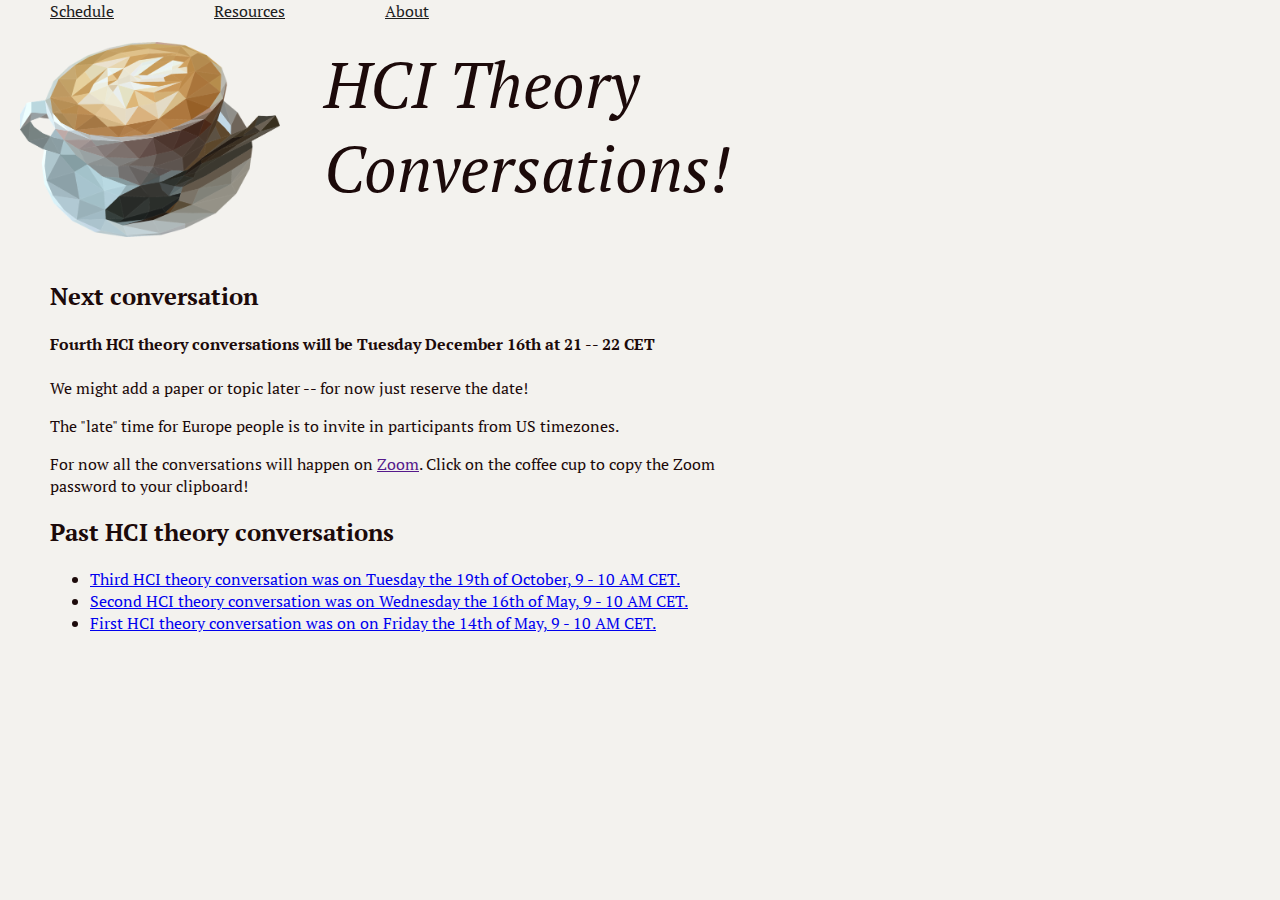
<file: schedule.html>
<html>
<head>
    <link href="https://fonts.googleapis.com/css2?family=PT+Serif&display=swap" rel="stylesheet">   
    <link rel="stylesheet" href="style.css">
    <meta charset="utf-8"/>
</head>
<body>
    <div id="header">
        <a href="schedule.html">Schedule</a><a href="resources.html">Resources</a><a
            href="/">About</a><br />
        <img src="images/coffee.png" width="260px" alt="coffee cup"><!-- Image by <a href="https://pixabay.com/users/dawnydawny-2157612/?utm_source=link-attribution&amp;utm_medium=referral&amp;utm_campaign=image&amp;utm_content=2460226">dawnydawny</a> from <a href="https://pixabay.com/?utm_source=link-attribution&amp;utm_medium=referral&amp;utm_campaign=image&amp;utm_content=2460226">Pixabay</a>-->
            <h1><i>HCI Theory Conversations!</i></h1>
    </div>
    <div id="text">
       
    
        <h2>Next conversation</h2>
        <h4>Fourth HCI theory conversations will be Tuesday December 16th at 21 -- 22 CET</h4>
        <p>We might add a paper or topic later -- for now just reserve the date!</p>

        <p>The "late" time for Europe people is to invite in participants from US timezones.</p>
        <p>For now all the conversations will happen on <a id="zoom" href="">Zoom</a>. Click on the coffee cup to copy the Zoom password to your clipboard!</p>

        <h2>Past HCI theory conversations</h2>
        <ul>
            <li><a href="hci-theory-conversations-session-3.html">Third HCI theory conversation was on Tuesday the 19th of October, 9 - 10 AM CET.</a></li>
            <li><a href="hci-theory-conversations-session-2.html">Second HCI theory conversation was on Wednesday the 16th of May, 9 - 10 AM CET.</a></li>
            <li><a href="hci-theory-conversations-session-1.html">First HCI theory conversation was on on Friday the 14th of May, 9 - 10 AM CET.</a></li>
        </ul>
    </div>
    <script>

        var cup = document.querySelector("#header img")
        cup.onclick = function(){
            document.execCommand('copy')
        }

        document.addEventListener('copy', function(e) {
            e.clipboardData.setData('text/plain', 'knockknock');
            e.preventDefault();
        });

        setInterval(function(){
            var zoom_link  = document.querySelector("#zoom")
            zoom_link.setAttribute("href", "https://aarhusuniversity.zoom.us/j/65238351135")
        }, 1000)
    </script>
</body>


</html>
</file>
<file: style.css>
body {
    margin: 0px;
    color: #1c0a0a;
    background: #f3f2ee;
    font-family: 'PT Serif', serif;
}

#header {
    margin:0px;
    overflow:hidden;
    position:fixed;
    top:0px;
    width: 100%;
    background-color: #f3f2ee;
    z-index:3;
}

#header a {
    
    display: inline-block;
    margin: 0px 50px;
    color: #1e1e1e;
}

#header a#home {
    display:inline;
    margin:0px;
}

#header img {
    margin: 20px 20px;
}


#header h1 {
    font-weight: lighter;
    font-size: 4em;
    margin:20px;
    display: inline-block;
    vertical-align: top;
    width:400px;
}

#text {
    position:relative;
    top:280px;
    margin:0px 50px;
    width: 700px;
    padding-bottom: 200px;
}

#password {
    cursor: crosshair;
}
</file>
